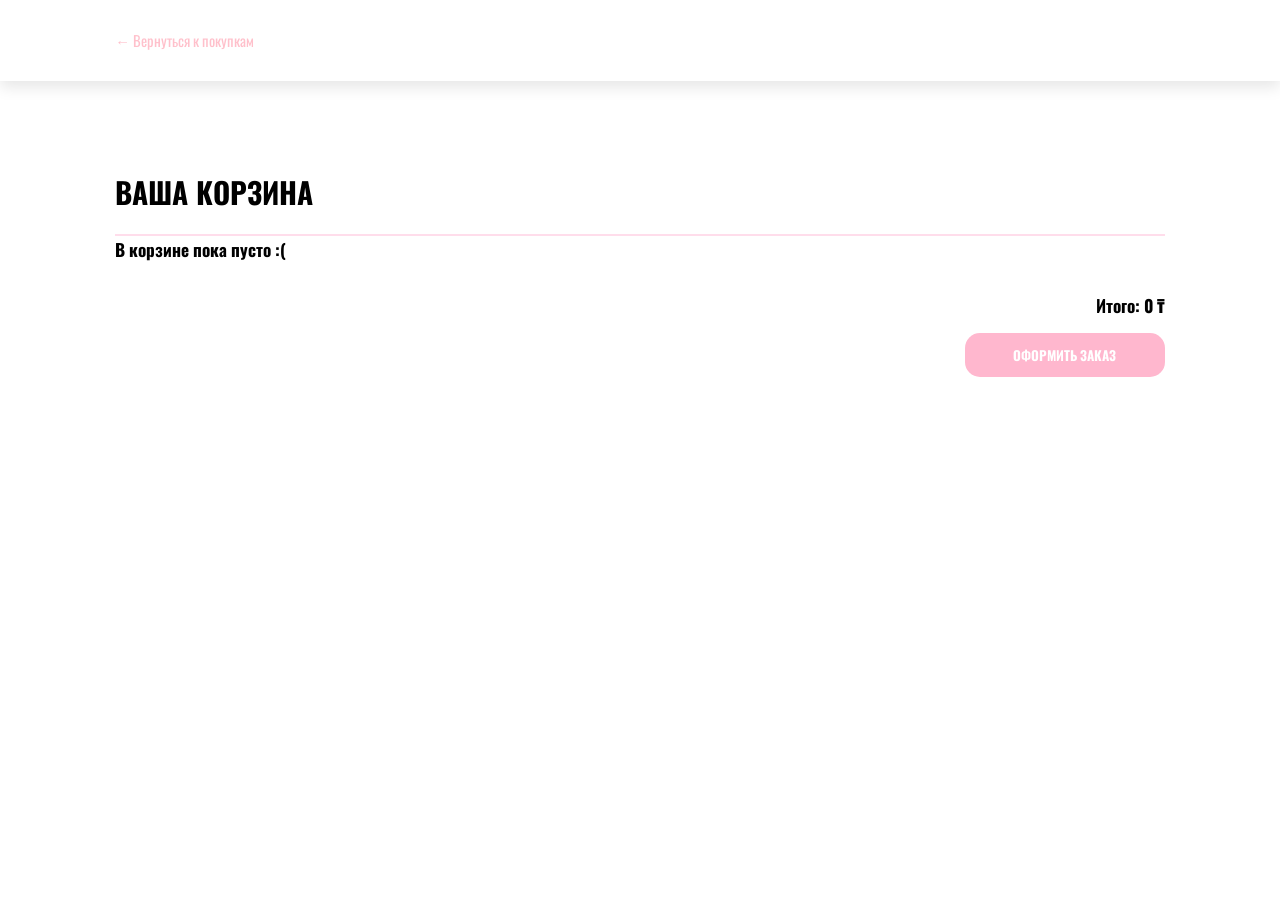
<file: cart.html>
<!DOCTYPE html>
<html lang="ru">
<head>
    <meta charset="UTF-8">
    <title>Моя Корзина | LAPIN</title>
    <link rel="stylesheet" href="style.css">
    <link rel="stylesheet" href="https://cdnjs.cloudflare.com/ajax/libs/font-awesome/6.0.0/css/all.min.css">

    <style>
    /* Прячем окно оформления и фиксируем его по центру экрана */
    .checkout-overlay {
        position: fixed;
        top: 0; left: 0;
        width: 100%; height: 100%;
        background: rgba(0, 0, 0, 0.7); /* Темный фон */
        backdrop-filter: blur(8px);    /* Размытие как в Steam/Wildberries */
        display: none;                  /* СКРЫТО по умолчанию */
        z-index: 9999;
        justify-content: center;
        align-items: center;
    }

    /* Белое окошко */
    .checkout-content {
        background: white;
        padding: 30px;
        border-radius: 20px;
        width: 90%;
        max-width: 450px;
        position: relative;
        font-family: 'Montserrat', sans-serif;
    }

    .checkout-title { font-family: 'Oswald'; text-align: center; margin-bottom: 20px; }

    /* Поля ввода */
    .checkout-input {
        width: 100%;
        padding: 12px;
        margin: 10px 0;
        border: 1px solid #ddd;
        border-radius: 10px;
        box-sizing: border-box;
    }

    /* Выбор оплаты */
    .payment-methods {
        display: flex;
        gap: 10px;
        margin: 15px 0;
    }
    .payment-item {
        flex: 1;
        border: 1px solid #eee;
        padding: 10px;
        border-radius: 10px;
        text-align: center;
        cursor: pointer;
        background: #f9f9f9;
        font-size: 0.9rem;
    }

    /* Розовая кнопка */
    .final-order-btn {
        width: 100%;
        padding: 15px;
        background: #FFB7CE;
        color: white;
        border: none;
        border-radius: 12px;
        font-family: 'Oswald';
        font-size: 1.1rem;
        cursor: pointer;
        transition: 0.3s;
    }

    .final-order-btn:hover { background: #ff9fb9; }

    /* Крестик закрытия */
    .close-checkout {
        position: absolute;
        top: 15px; right: 15px;
        background: none; border: none;
        font-size: 24px; cursor: pointer;
    }
</style>

</head>
<body>
    <header>
        <a href="index.html" style="text-decoration:none; color:pink;">← Вернуться к покупкам</a>
    </header>

    <div class="container" style="margin: 50px 9%;">
        <h1 style="font-family: 'Oswald'; border-bottom: 2px solid #FFDDEB; padding-bottom: 20px;">ВАША КОРЗИНА</h1>
        
        <div id="cart-list">
            </div>

        <div id="cart-total" style="margin-top: 30px; text-align: right; font-family: 'Oswald';">
            <h3>Итого: <span id="total-price">0</span> ₸</h3>
            <button class="add-to-cart-btn" style="width: 200px;" onclick="checkout()">ОФОРМИТЬ ЗАКАЗ</button>
        </div>
    </div>

    <script>
        // Код для отображения товаров
        function displayCart() {
            const cart = JSON.parse(localStorage.getItem('cart')) || [];
            const container = document.getElementById('cart-list');
            let total = 0;

            if (cart.length === 0) {
                container.innerHTML = "<h3>В корзине пока пусто :(</h3>";
                return;
            }

            container.innerHTML = cart.map((item, index) => {
                const priceNum = parseInt(item.price.replace(/\s/g, ''));
                total += priceNum;
                return `
                    <div class="wish-item" style="display: flex; justify-content: space-between; align-items: center; background: #fff; padding: 15px; border-radius: 15px; margin-bottom: 10px; border: 1px solid #eee;">
                        <img src="${item.img}" style="width: 80px; border-radius: 10px;">
                        <div style="flex: 1; margin-left: 20px;">
                            <h4 style="margin:0;">${item.title}</h4>
                            <p style="color: #FFB7CE; font-weight: bold;">${item.price}</p>
                        </div>
                        <button onclick="removeItem(${index})" style="background: none; border: none; color: red; cursor: pointer;">Удалить</button>
                    </div>
                `;
            }).join('');
            
            document.getElementById('total-price').innerText = total.toLocaleString();
        }

        function removeItem(index) {
            let cart = JSON.parse(localStorage.getItem('cart'));
            cart.splice(index, 1);
            localStorage.setItem('cart', JSON.stringify(cart));
            displayCart();
        }

        displayCart();

        // 1. Функция, которую мы ставим на кнопку "ОФОРМИТЬ" в корзине
function checkout() {
    const cart = JSON.parse(localStorage.getItem('cart')) || [];
    
    if (cart.length === 0) {
        alert("В корзине пока пусто!");
        return;
    }

    // Считаем сумму и количество
    let totalSum = 0;
    cart.forEach(item => {
        const price = parseInt(item.price.replace(/[^0-9]/g, ''));
        totalSum += price;
    });

    // Заполняем данные в модалке
    document.getElementById('checkout-count').innerText = cart.length;
    document.getElementById('checkout-sum').innerText = totalSum.toLocaleString() + " ₸";

    // Показываем окно
    document.getElementById('checkout-modal').style.display = 'flex';
}

function closeCheckout() {
    document.getElementById('checkout-modal').style.display = 'none';
}

// 2. Финальное подтверждение
function confirmFinalOrder() {
    const address = document.getElementById('user-address').value;
    
    if (address.length < 5) {
        alert("Пожалуйста, введите полный адрес доставки.");
        return;
    }

    alert(`Заказ оформлен!\nДоставка по адресу: ${address}\n\nСпасибо за покупку в LAPIN!`);
    
    localStorage.removeItem('cart');
    
    // Проверка: если функция updateBadges существует — запускаем её
    if (typeof updateBadges === "function") {
        updateBadges();
    }
    
    closeCheckout();
    location.reload(); 
}

function togglePaymentFields(type) {
    const infoDiv = document.getElementById('payment-extra-info');
    
    if (type === 'card') {
        infoDiv.innerHTML = `
            <div id="card-fields">
                <input type="text" placeholder="Номер карты (0000 0000 0000 0000)" class="checkout-input">
                <div style="display: flex; gap: 10px;">
                    <input type="text" placeholder="ММ/ГГ" class="checkout-input" style="flex: 1;">
                    <input type="text" placeholder="CVV" class="checkout-input" style="flex: 1;">
                </div>
            </div>`;
    } else if (type === 'kaspi') {
        infoDiv.innerHTML = `
            <div id="kaspi-fields" style="background: #fdf2f5; padding: 15px; border-radius: 12px; border: 1px solid #FFB7CE;">
                <p style="font-size: 0.9rem; color: #e91e63; margin-bottom: 5px;"><b>Оплата через Kaspi.kz</b></p>
                <input type="tel" id="kaspi-phone" placeholder="+7 (7__) ___ __ __" class="checkout-input" value="+7 ">
                <p style="font-size: 0.8rem; color: #888;">Введите номер, привязанный к Kaspi. Мы отправим вам счет на оплату в приложение.</p>
            </div>`;
    }
}

</script>

    <div id="checkout-modal" class="checkout-overlay">
    <div class="checkout-content">
        <button class="close-checkout" onclick="closeCheckout()">×</button>
        <h2 class="checkout-title">ОФОРМЛЕНИЕ ЗАКАЗА</h2>
        
        <div class="checkout-body">
            <div class="checkout-section">
                <h4><i class="fas fa-map-marker-alt"></i> АДРЕС ДОСТАВКИ</h4>
                <input type="text" id="user-address" placeholder="Город, улица, дом, квартира" class="checkout-input">
            </div>

            <div class="checkout-section">
                <h4><i class="fas fa-credit-card"></i> СПОСОБ ОПЛАТЫ</h4>
            <div class="payment-methods">
            <label class="payment-item">
                <input type="radio" name="payment" value="card" checked onclick="togglePaymentFields('card')">
                <span>Картой онлайн</span>
            </label>
                <label class="payment-item">
                <input type="radio" name="payment" value="kaspi" onclick="togglePaymentFields('kaspi')">
                <span>Kaspi.kz</span>
                </label>
    </div>

    <div id="payment-extra-info" style="margin-top: 15px;">
        <div id="card-fields">
            <input type="text" placeholder="Номер карты (0000 0000 0000 0000)" class="checkout-input">
            <div style="display: flex; gap: 10px;">
                <input type="text" placeholder="ММ/ГГ" class="checkout-input" style="flex: 1;">
                <input type="text" placeholder="CVV" class="checkout-input" style="flex: 1;">
            </div>
        </div>
    </div>
</div>

            <div class="checkout-total">
                <span>Товаров в корзине: <b id="checkout-count">0</b></span>
                <span>Итого к оплате: <b id="checkout-sum">0 ₸</b></span>
            </div>

            <button class="final-order-btn" onclick="confirmFinalOrder()">ОПЛАТИТЬ И ЗАКАЗАТЬ</button>
        </div>
    </div>
</div>
</body>
</html>
</file>
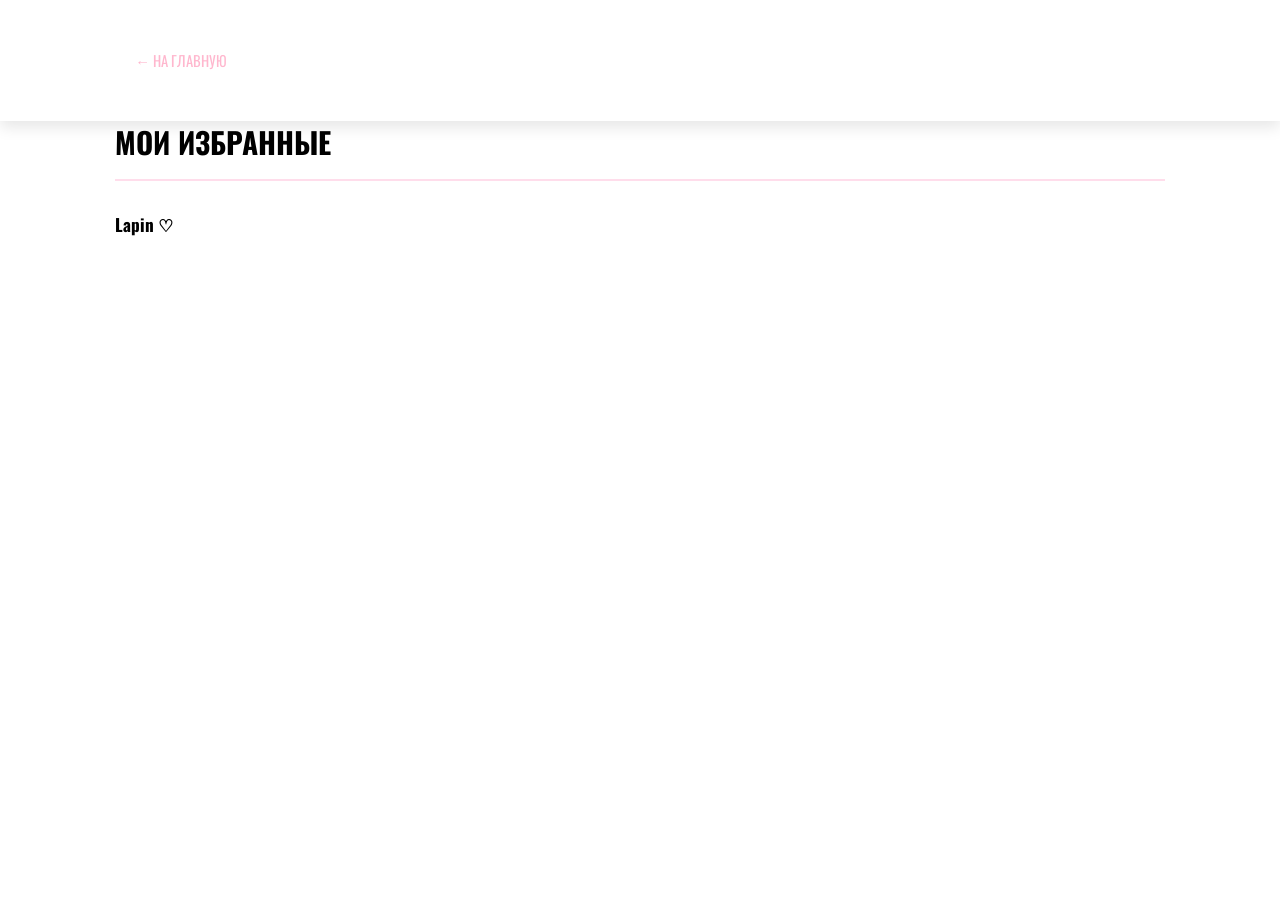
<file: favorites.html>
<!DOCTYPE html>
<html lang="ru">
<head>
    <meta charset="UTF-8">
    <title>Избранное | LAPIN</title>
    <link rel="stylesheet" href="style.css">
    <link rel="stylesheet" href="https://cdnjs.cloudflare.com/ajax/libs/font-awesome/6.0.0/css/all.min.css">
</head>
<body>
    <header>
        <a href="index.html" style="text-decoration:none; color:#FFB7CE; font-family: 'Oswald'; display: inline-block; margin: 20px;">← НА ГЛАВНУЮ</a>
    </header>

    <div class="container" style="padding: 0 9%;">
        <h1 style="font-family: 'Oswald'; border-bottom: 2px solid #FFDDEB; padding-bottom: 15px;">МОИ ИЗБРАННЫЕ</h1>
        
        <div id="favorites-list" style="display: grid; grid-template-columns: repeat(auto-fill, minmax(250px, 1fr)); gap: 30px; margin-top: 30px;">
            </div>
    </div>

    <script>
        function displayFavorites() {
            const favs = JSON.parse(localStorage.getItem('wishlist')) || [];
            const container = document.getElementById('favorites-list');

            if (favs.length === 0) {
                container.innerHTML = "<h3 style='font-family: Oswald;'>Lapin ♡</h3>";
                return;
            }

            container.innerHTML = favs.map((item, index) => `
                <div class="product-card" style="position: relative; background: white; padding: 15px; border-radius: 20px; box-shadow: 0 5px 15px rgba(0,0,0,0.05);">
                    <img src="${item.img}" style="width: 100%; border-radius: 15px;">
                    <h3 style="font-family: 'Oswald'; margin: 15px 0 5px;">${item.title}</h3>
                    <p style="color: #FFB7CE; font-weight: bold;">${item.price}</p>
                    <button onclick="removeFromFav(${index})" style="background: #eee; border: none; padding: 8px 15px; border-radius: 10px; cursor: pointer; width: 100%; margin-top: 10px; font-family: 'Oswald';">УДАЛИТЬ</button>
                </div>
            `).join('');
        }

        function removeFromFav(index) {
            let favs = JSON.parse(localStorage.getItem('wishlist'));
            favs.splice(index, 1);
            localStorage.setItem('wishlist', JSON.stringify(favs));
            displayFavorites();
        }

        displayFavorites();
    </script>
</body>
</html>
</file>
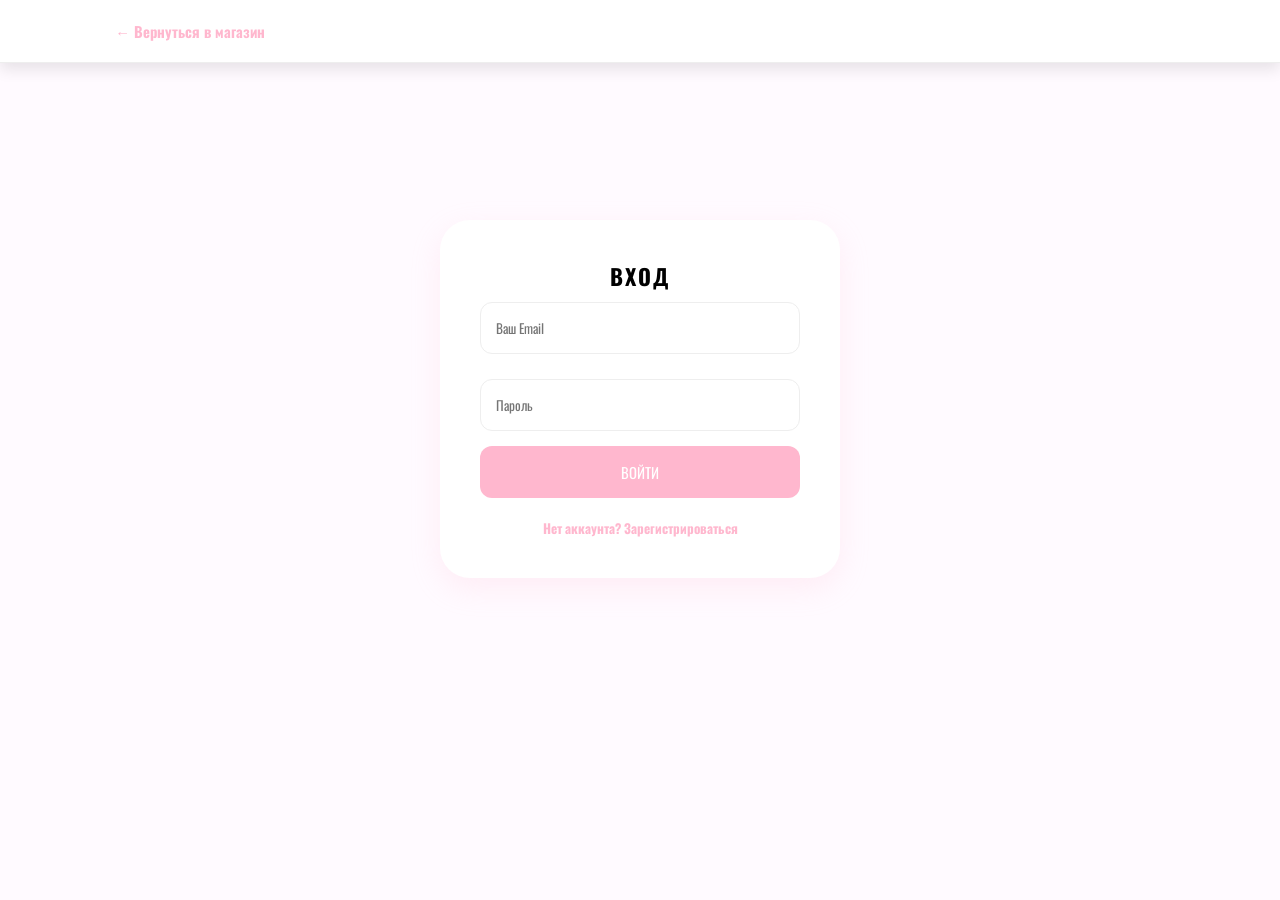
<file: profile.html>
<!DOCTYPE html>
<html lang="ru">
<head>
    <meta charset="UTF-8">
    <title>Мой Профиль | LAPIN</title>
    <link rel="stylesheet" href="style.css">
    <link rel="stylesheet" href="https://cdnjs.cloudflare.com/ajax/libs/font-awesome/6.0.0/css/all.min.css">
    <link href="https://fonts.googleapis.com/css2?family=Oswald:wght@300;400;700&family=Montserrat:wght@300;400&display=swap" rel="stylesheet">
    <style>
        body { background: #fffaff; font-family: 'Montserrat', sans-serif; margin: 0; }
        
        /* Стили формы (когда не вошел) */
        .auth-container {
            max-width: 400px;
            margin: 100px auto;
            background: white;
            padding: 40px;
            border-radius: 30px;
            box-shadow: 0 10px 30px rgba(255, 183, 206, 0.2);
            text-align: center;
        }

        /* Стили кабинета (как в WB) */
        .profile-wrapper {
            display: flex;
            gap: 30px;
            padding: 20px 9%;
            margin-top: 40px;
            align-items: flex-start;
        }

        .profile-sidebar {
            width: 280px;
            background: white;
            padding: 25px;
            border-radius: 25px;
            box-shadow: 0 5px 20px rgba(0,0,0,0.05);
        }

        .sidebar-menu { list-style: none; padding: 0; margin-top: 20px; }
        .sidebar-menu li {
            padding: 15px;
            border-radius: 12px;
            cursor: pointer;
            transition: 0.3s;
            font-size: 0.9rem;
            display: flex;
            align-items: center;
            gap: 12px;
            color: #555;
        }
        .sidebar-menu li:hover { background: #fff0f5; color: #FFB7CE; }
        .sidebar-menu li.active { background: #FFB7CE; color: white; }

        .profile-main {
            flex: 1;
            background: white;
            padding: 35px;
            border-radius: 25px;
            box-shadow: 0 5px 20px rgba(0,0,0,0.05);
            min-height: 450px;
        }

        /* Общие элементы */
        h2 { font-family: 'Oswald'; letter-spacing: 2px; margin-top: 0; }
        .auth-input {
            width: 100%;
            padding: 15px;
            margin-bottom: 15px;
            border: 1px solid #eee;
            border-radius: 12px;
            box-sizing: border-box;
            outline: none;
        }
        .profile-btn {
            width: 100%;
            padding: 15px;
            background: #FFB7CE;
            color: white;
            border: none;
            border-radius: 12px;
            font-family: 'Oswald';
            font-size: 1rem;
            cursor: pointer;
            transition: 0.3s;
            text-decoration: none;
            display: block;
        }
        .profile-btn:hover { background: #ff9fb9; }

        .info-cards {
            display: grid;
            grid-template-columns: repeat(auto-fit, minmax(200px, 1fr));
            gap: 20px;
            margin-top: 20px;
        }
        .status-card {
            background: #fdfdfd;
            padding: 20px;
            border-radius: 20px;
            text-align: center;
            border: 1px solid #f0f0f0;
        }
        .status-card i { font-size: 24px; color: #FFB7CE; margin-bottom: 10px; }
        
        .switch-link { margin-top: 20px; font-size: 0.9rem; color: #888; }
        .switch-link span { color: #FFB7CE; cursor: pointer; font-weight: bold; }
    </style>
</head>
<body>

    <header style="padding: 20px 9%; background: white; border-bottom: 1px solid #eee;">
        <a href="index.html" style="text-decoration: none; color: #FFB7CE; font-weight: bold;">← Вернуться в магазин</a>
    </header>

    <div id="auth-box" class="auth-container">
        <h2 id="form-title">ВХОД</h2>
        <form onsubmit="handleProfileAuth(event)">
            <input type="email" id="email" placeholder="Ваш Email" required class="auth-input">
            <input type="password" id="pass" placeholder="Пароль" required class="auth-input">
            <button type="submit" id="submit-btn" class="profile-btn">ВОЙТИ</button>
        </form>
        <p class="switch-link">
            <span id="toggle-text">Нет аккаунта?</span> 
            <span onclick="toggleMode()" id="toggle-btn">Зарегистрироваться</span>
        </p>
    </div>

    <div class="profile-wrapper" id="user-box" style="display: none;">
        <aside class="profile-sidebar">
            <div style="text-align: center; margin-bottom: 25px;">
                <div style="width: 70px; height: 70px; background: #fff0f5; border-radius: 50%; margin: 0 auto 15px; display: flex; align-items: center; justify-content: center;">
                    <i class="fas fa-user" style="font-size: 30px; color: #FFB7CE;"></i>
                </div>
                <b id="user-email-display" style="font-size: 0.85rem; color: #333; word-break: break-all;"></b>
            </div>
            
            <ul class="sidebar-menu">
                <li class="active"><i class="fas fa-box"></i> Мои заказы</li>
                <li><i class="fas fa-user-cog"></i> Личные данные</li>
                <li onclick="logout()" style="color: #ff4d4d; margin-top: 20px;"><i class="fas fa-sign-out-alt"></i> Выйти</li>
            </ul>
        </aside>

        <main class="profile-main">
            <h2 style="text-align: left; margin-bottom: 25px;">ЛИЧНЫЙ КАБИНЕТ</h2>
            
            <div class="info-cards">
                <div class="status-card">
                    <i class="fas fa-truck"></i>
                    <h4>0 товаров</h4>
                    <p style="font-size: 0.8rem; color: #888;">в пути</p>
                </div>
                <div class="status-card">
                    <i class="fas fa-store"></i>
                    <h4>0 товаров</h4>
                    <p style="font-size: 0.8rem; color: #888;">в пункте выдачи</p>
                </div>
            </div>

            <div style="margin-top: 60px; text-align: center; color: #bbb;">
                <i class="fas fa-shopping-basket" style="font-size: 50px; opacity: 0.2; margin-bottom: 15px;"></i>
                <p>Здесь будут отображаться ваши покупки</p>
                <a href="index.html" class="profile-btn" style="display: inline-block; width: auto; padding: 12px 40px; margin-top: 15px;">ЗА ПОКУПКАМИ</a>
            </div>
        </main>
    </div>

    <script>
        let isLogin = true;

        window.onload = function() {
            const user = localStorage.getItem('currentUser');
            if (user) {
                showProfile(user);
            } else {
                document.getElementById('auth-box').style.display = 'block';
                document.getElementById('user-box').style.display = 'none';
            }
        };

        function toggleMode() {
            isLogin = !isLogin;
            document.getElementById('form-title').innerText = isLogin ? "ВХОД" : "РЕГИСТРАЦИЯ";
            document.getElementById('submit-btn').innerText = isLogin ? "ВОЙТИ" : "СОЗДАТЬ АККАУНТ";
            document.getElementById('toggle-text').innerText = isLogin ? "Нет аккаунта?" : "Уже есть аккаунт?";
            document.getElementById('toggle-btn').innerText = isLogin ? "Зарегистрироваться" : "Войти";
        }

        function handleProfileAuth(event) {
            event.preventDefault();
            const email = document.getElementById('email').value;
            const pass = document.getElementById('pass').value;

            if (isLogin) {
                const savedPass = localStorage.getItem('user_' + email);
                if (savedPass === pass) {
                    localStorage.setItem('currentUser', email);
                    showProfile(email);
                } else {
                    alert("Неверный email или пароль!");
                }
            } else {
                localStorage.setItem('user_' + email, pass);
                alert("Регистрация успешна! Теперь войдите в аккаунт.");
                toggleMode();
            }
        }

        function showProfile(email) {
            document.getElementById('auth-box').style.display = 'none';
            document.getElementById('user-box').style.display = 'flex';
            document.getElementById('user-email-display').innerText = email;
        }

        function logout() {
            localStorage.removeItem('currentUser');
            location.reload();
        }
    </script>
</body>
</html>
</file>
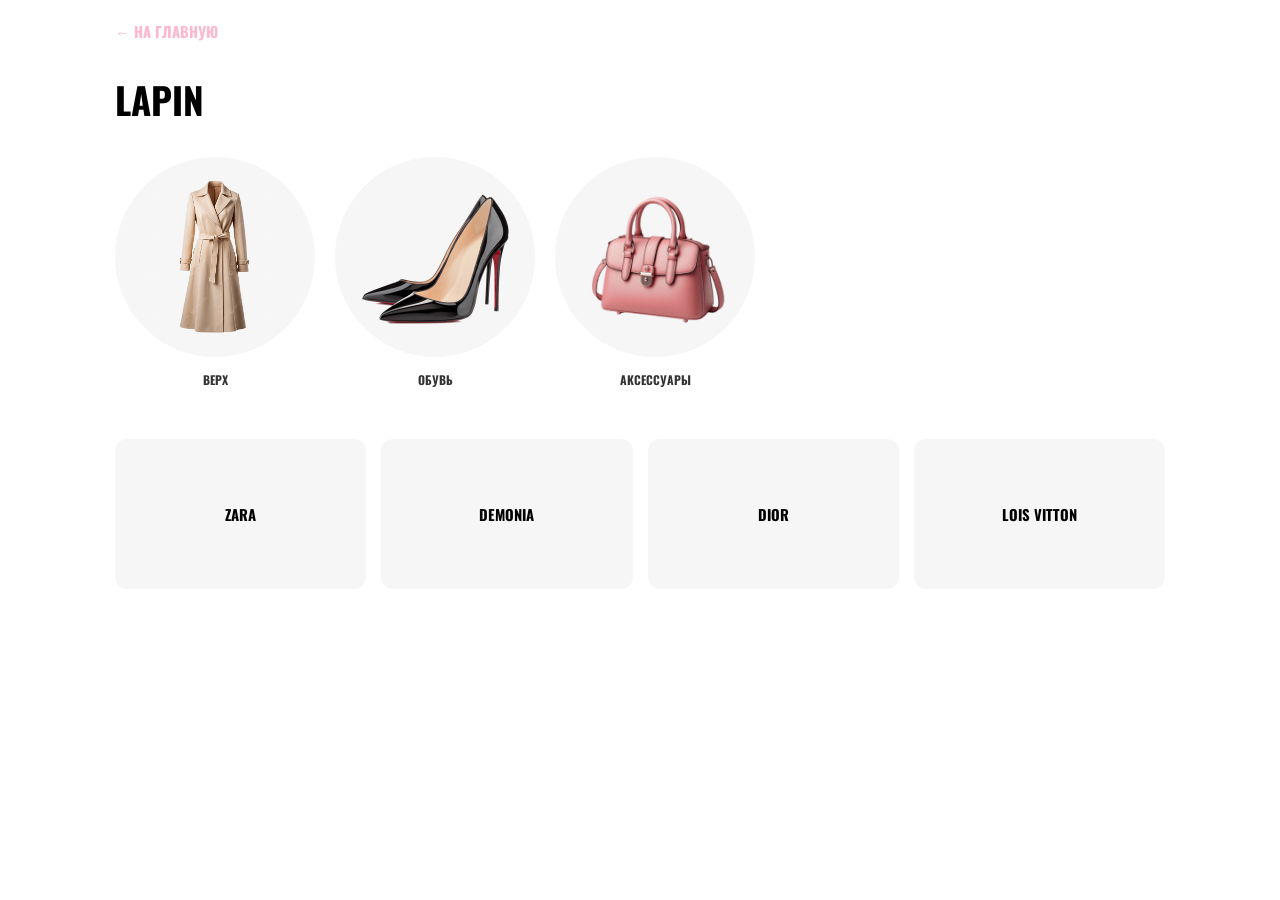
<file: trends.html>
<!DOCTYPE html>
<html lang="ru">
<head>
    <meta charset="UTF-8">
    <title>Бренды | LAPIN</title>
    <link rel="stylesheet" href="style.css">
    <link href="https://fonts.googleapis.com/css2?family=Oswald:wght@400;700&family=Montserrat:wght@300;400&display=swap" rel="stylesheet">
    <meta name="viewport" content="width=device-width, initial-scale=1.0">
    <style>
        body { display: block; background: #fff; margin: 0; padding: 0; font-family: 'Montserrat', sans-serif; }
        
        /* Шапка */
        .brands-header { padding: 20px 9% 10px; text-align: left; }
        .back-link { display: inline-block; margin-bottom: 20px; color: #FFB7CE; text-decoration: none; font-weight: bold; }
        .brands-header h1 { font-family: 'Oswald'; font-size: 2.5rem; text-transform: uppercase; margin: 10px 0 20px; }

        /* Круглые категории */
        .categories-row { display: flex; gap: 20px; overflow-x: auto; padding: 0 9% 20px; margin-bottom: 30px; }
        .cat-item { text-align: center; min-width: 100px; cursor: pointer; }
        .cat-circle { 
            width: 200px; height: 200px; background: #f6f6f6; border-radius: 50%; 
            margin: 0 auto 10px; display: flex; align-items: center; justify-content: center; overflow: hidden; 
        }
        .cat-circle img { width: 80%; height: 80%; object-fit: contain; }
        .cat-item span { font-size: 12px; font-weight: bold; color: #333; font-family: 'Oswald'; }

        /* Сетка брендов */
        .brands-grid { display: grid; grid-template-columns: repeat(auto-fill, minmax(250px, 1fr)); gap: 15px; padding: 0 9% 40px; }
        .brand-card { 
            background: #f6f6f6; border-radius: 12px; height: 150px; 
            display: flex; align-items: center; justify-content: center; 
            cursor: pointer; transition: 0.3s; font-family: 'Oswald'; font-weight: bold;
        }
        .brand-card:hover { background: #eee; transform: translateY(-3px); }

        /* Контейнер для вылетающих товаров */
        #brands-products-section { padding: 40px 9%; background: #fdfdfd; }
        .products-grid { display: grid; grid-template-columns: repeat(auto-fill, minmax(220px, 1fr)); gap: 25px; }
        
        /* Стиль карточки товара как на твоем скриншоте */
        .product-card { background: white; border-radius: 20px; padding: 15px; text-align: center; box-shadow: 0 4px 15px rgba(0,0,0,0.05); }
        .product-card img { width: 100%; border-radius: 15px; margin-bottom: 10px; }
        .product-card h3 { font-family: 'Oswald'; font-size: 1rem; margin: 10px 0; text-transform: uppercase; }
        .product-card .price { font-weight: bold; font-size: 1.2rem; margin-bottom: 15px; }
        .add-btn { background: #FFB7CE; color: white; border: none; width: 100%; padding: 12px; border-radius: 15px; font-weight: bold; cursor: pointer; text-transform: uppercase; }
    </style>
</head>
<body>

    <div class="brands-header">
        <a href="index.html" class="back-link">← НА ГЛАВНУЮ</a>
        <h1>LAPIN</h1>
    </div>

    <div class="categories-row">
        <div class="cat-item" onclick="filterData('top', 'Верхняя одежда')">
            <div class="cat-circle"><img src="women.png" alt=""></div>
            <span>ВЕРХ</span>
        </div>
        <div class="cat-item" onclick="filterData('shoes', 'Обувь')">
            <div class="cat-circle"><img src="shoes.png" alt=""></div>
            <span>ОБУВЬ</span>
        </div>
        <div class="cat-item" onclick="filterData('accessories', 'Аксессуары')">
            <div class="cat-circle"><img src="accessories.png" alt=""></div>
            <span>АКСЕССУАРЫ</span>
        </div>
    </div>

    <div class="brands-grid">
        <div class="brand-card" onclick="filterData('zara', 'Коллекция Zara')">ZARA</div>
        <div class="brand-card" onclick="filterData('demonia', 'Demonia Cult')">DEMONIA</div>
        <div class="brand-card" onclick="filterData('dior', 'Christian Dior')">DIOR</div>
        <div class="brand-card" onclick="filterData('lois_vitton', 'Lois Vitton')">LOIS VITTON</div>
    </div>

    <div id="brands-products-section" style="display: none;">
        <h2 id="category-title" style="font-family: 'Oswald'; text-transform: uppercase;"></h2>
        <div class="products-grid" id="items-container"></div>
    </div>

    <script>
        // БАЗА ТОВАРОВ
        const productsDB = [
            { name: "Свитер", price: "10 900 ₸", cat: "top", brand: "zara", img: "product1.jpg" },
            { name: "Ботинки", price: "45 000 ₸", cat: "shoes", brand: "demonia", img: "product2.jpg" },
            { name: "Сумка", price: "25 000 ₸", cat: "accessories", brand: "dior", img: "black bag.jpg" }
        ];

        function filterData(key, title) {
            const section = document.getElementById('brands-products-section');
            const container = document.getElementById('items-container');
            const titleLabel = document.getElementById('category-title');

            container.innerHTML = '';
            
            // Ищем совпадение либо по категории, либо по бренду
            const filtered = productsDB.filter(p => p.cat === key || p.brand === key);

            if (filtered.length > 0) {
                filtered.forEach(item => {
                    container.innerHTML += `
                        <div class="product-card">
                            <img src="${item.img}" alt="">
                            <h3>${item.name}</h3>
                            <div class="price">${item.price}</div>
                            <button class="add-btn">В корзину</button>
                        </div>
                    `;
                });
                titleLabel.innerText = title;
                section.style.display = 'block';
                section.scrollIntoView({ behavior: 'smooth' });
            } else {
                alert("Товары для '" + title + "' скоро будут добавлены!");
            }
        }
    </script>
</body>
</html>
</file>
<file: style.css>
@import url('https://fonts.googleapis.com/css2?family=Oswald:wght@200..700&family=Playfair+Display:ital,wght@0,400..900;1,400..900&display=swap');
:root {
    --pink:#ffa7c9;
}

* {
    margin: 0;
    padding: 0;
    box-sizing: border-box;
    font-family: Oswald, sans-serif;
    text-decoration: none;
    transition: .2s linear;
}

html {
    font-size: 92%;
    scroll-behavior: smooth;
    scroll-padding-top: 6rem;
    overflow-x: hidden;
}

header {
    position: fixed;
    top: 0;
    left: 0;
    right: 0;
    background: #ffffff;
    display: flex;
    align-items: center;
    justify-content: space-between;
    padding: 2rem 9%;
    z-index: 1000;
    box-shadow: 0 0.5rem 1rem rgba(0, 0, 0, 0.1);
}

header .logo {
    font-size: 3rem;
    color: var(--pink);
}

header .navbar a {
    font-size: 1.3rem;
    padding: 0 1.5rem;
    color: #666;
}

header .navbar a:hover {
    color: var(--pink);
}

header .icons a {
    font-size: 2rem;
    color: #333;
    margin-left: 3rem;
}

header .icons a:hover {
    color: var(--pink);
}

header #toggler {
    display: none;
}

body {
    padding-top: 120px;
}

.filter-wrapper {
    background-color: #FFDDEB;
    display: flex;
    justify-content: space-between;
    align-items: center;
    margin: 20px 9%;
    padding: 10px 30px;
    border-radius: 50px;
    color: #FFFFFF;
    font-family: 'Oswald', sans-serif;
}

.filter-item {
    display: flex;
    align-items: center;
    gap: 10px;
    font-size: 1.1rem;
}

header .navbar {
    display: flex;
    align-items: center;
    gap: 20px;
}

.header-search {
    position: relative;
    display: flex;
    align-items: center;
}

.header-search input {
    background: #fdf0f5;
    border: 1.5px solid var(--pink);
    padding: 8px 35px 8px 15px;
    border-radius: 20px;
    outline: none;
    font-family: 'Oswald', sans-serif;
    font-size: 0.9rem;
    width: 350px;
    transition: width 0.3s;
}

.header-search input:focus {
    width: 400px;
    background: #fff;
}

.header-search i {
    position: absolute;
    right: 12px;
    top: 50%;
    transform: translateY(-50%);
    color: var(--pink);
    font-size: 0.9rem;
    pointer-events: none;
}

.filter-dropdown {
    position: relative;
    cursor: pointer;
    font-family: 'Oswald', sans-serif;
}

.dropdown-content {
    display: none;
    position: absolute;
    top: 100%;
    left: 0;
    background-color: #fff;
    min-width: 200px;
    box-shadow: 0px 8px 16px rgba(0,0,0,0.1);
    border-radius: 15px;
    padding: 10px 0;
    z-index: 100;
    list-style: none;
    border: 1px solid #FFDDEB;
    margin-top: 0;
    font-family: 'Oswald', sans-serif;
}

.dropdown-content li a {
    color: #333;
    padding: 10px 20px;
    text-decoration: none;
    display: block;
    font-family: 'Oswald', sans-serif;
    transition: 0.3s;
}

.dropdown-content li a:hover {
    background-color: #fdf0f5;
    color: var(--pink);
    font-family: 'Oswald', sans-serif;
}

.filter-dropdown:hover .dropdown-content {
    display: block;
    animation: fadeIn 0.3s;
}

@keyframes fadeIn {
    from { opacity: 0; transform: translateY(-10px); }
    to { opacity: 1; transform: translateY(0); }
}

.location-dropdown {
    position: relative;
}

.location-content {
    right: 0;
    left: auto;
    text-align: right;
}

.filter-dropdown:hover .dropdown-content {
    display: block;
    animation: fadeIn 0.3s ease;
}

.filter-wrapper {
    background-color: #FFDDEB;
    display: flex;
    justify-content: space-between;
    align-items: center;
    margin: 20px 9%;
    padding: 10px 30px;
    border-radius: 50px;
    color: #FFFFFF;
    font-family: 'Oswald', sans-serif;
    font-weight: bold;
}

.filter-dropdown {
    position: relative;
    cursor: pointer;
}

.dropdown-content {
    display: none;
    position: absolute;
    top: 100%;
    left: 0;
    background-color: #fff;
    min-width: 200px;
    box-shadow: 0px 8px 16px rgba(0,0,0,0.1);
    border-radius: 15px;
    padding: 10px 0;
    z-index: 100;
    list-style: none;
    border-top: 15px solid transparent; 
    margin-top: -5px; 
}

.location-content {
    right: 0;
    left: auto;
}

.filter-dropdown:hover .dropdown-content {
    display: block;
}

.dropdown-content li a {
    color: #333;
    padding: 10px 20px;
    text-decoration: none;
    display: block;
    transition: 0.3s;
}

.dropdown-content li a:hover {
    background-color: #fdf0f5;
    color: #ffb7ce;
}

/* 1. Исправление первой проблемы: Выравнивание баннеров */
.banner-section {
    display: flex;
    gap: 20px;
    padding: 0 9%;
    margin-top: 30px;
    /* Задаем фиксированную высоту для всей секции, 
       чтобы оба баннера всегда были одинаковыми */
    height: 500px; /* Можешь изменить эту цифру, если хочешь баннеры покороче или длиннее */
    width: 100%;
    box-sizing: border-box;
}

/* Общие стили для ссылок-баннеров */
.banner-link {
    flex: 1; /* Оставляем их равными по ширине 50/50 */
    position: relative;
    overflow: hidden;
    border-radius: 30px;
    display: block;
    height: 100%; /* Заставляем ссылку занимать всю высоту секции */
}

/* Стиль для дивов внутри ссылок (сохраняем для позиционирования текста) */
.banner-promo, .banner-brands {
    width: 100%;
    height: 100%;
    position: relative;
}

/* 2. Исправление второй проблемы: Запрет на увеличение видео/картинки */
/* Объединяем правила для видео и картинки */
.promo-video, .banner-brands img {
    width: 100% !important;  /* Жестко на всю ширину */
    height: 100% !important; /* Жестко на всю высоту контейнера (500px) */
    object-fit: cover;       /* Умная обрезка: заполняет блок без искажений */
    display: block;
    position: absolute;      /* Фиксируем внутри родителя */
    top: 0;
    left: 0;
}

/* Центрируем заголовки ТРЕНДЫ и АКЦИИ поверх */
.banner-title {
    position: absolute; /* Оставляем absolute, чтобы текст был ПОВЕРХ видео/картинки */
    /* УДАЛЯЕМ bottom: 30px; и right: 30px; если они были */
    top: 50%;
    left: 22%;
    transform: translate(-50%, -50%);
    margin: 0; 
    color: #FFB7CE;
    font-size: 4rem; /* Можно сделать чуть крупнее, раз он в центре */
    font-family: 'Oswald', sans-serif !important;
    text-transform: uppercase; /* Тень, чтобы текст лучше читался на фоне видео */
    z-index: 2; /* Чтобы текст точно был над видео */
}

.products-grid {
    display: grid;
    grid-template-columns: repeat(auto-fit, minmax(200px, 280px));
    gap: 20px;
    margin: 40px 9%;
    justify-content: center;
}

.product-card {
    background: #fff;
    border-radius: 25px;
    overflow: hidden;
    transition: transform 0.3s ease;
}

.product-card:hover {
    transform: translateY(-5px);
}

.product-image {
    position: relative;
    background-color: #f9f9f9;
    height: 300px;
    display: flex;
    align-items: center;
    justify-content: center;
    border-radius: 20px;
}

.product-image img {
    max-width: 90%;
    max-height: 90%;
    object-fit: contain;
    object-fit: cover;
}

.wishlist-btn {
    position: absolute;
    top: 15px;
    right: 15px;
    background: white;
    border: none;
    width: 35px;
    height: 35px;
    border-radius: 50%;
    display: flex;
    align-items: center;
    justify-content: center;
    cursor: pointer;
    box-shadow: 0 2px 10px rgba(0,0,0,0.1);
    color: #ffb7ce;
    transition: 0.3s;
}

.wishlist-btn:hover {
    background: #ffb7ce;
    color: white;
}

.product-info {
    padding: 15px;
    text-align: center;
    font-family: 'Oswald', sans-serif;
}

.product-title {
    font-size: 1rem;
    color: #333;
    margin-bottom: 5px;
    text-transform: uppercase;
}

.product-price {
    font-weight: bold;
    color: #000;
    font-size: 1.2rem;
}

.main-footer {
    background-color: #fdf0f5; /* Очень светлый розовый */
    padding: 60px 0 20px;
    margin-top: 50px;
    border-top: 1px solid #FFDDEB;
    font-family: 'Oswald', sans-serif;
}

.footer-container {
    display: flex;
    justify-content: space-between;
    max-width: 82%; /* Чтобы совпадало с 9% отступами по бокам */
    margin: 0 auto;
    gap: 40px;
    flex-wrap: wrap;
}

.footer-section {
    flex: 1;
    min-width: 250px;
}

.footer-logo {
    color: #FFB7CE;
    font-size: 2.2rem;
    letter-spacing: 5px;
    margin-bottom: 20px;
}

.footer-section h3 {
    font-size: 1.2rem;
    margin-bottom: 20px;
    color: #333;
    text-transform: uppercase;
}

.footer-section p {
    color: #666;
    line-height: 1.6;
    font-size: 0.9rem;
}

.footer-section ul {
    list-style: none;
    padding: 0;
}

.footer-section ul li {
    margin-bottom: 10px;
}

.footer-section ul li a {
    text-decoration: none;
    color: #666;
    transition: 0.3s;
}

.footer-section ul li a:hover {
    color: #FFB7CE;
    padding-left: 5px;
}

/* Иконки соцсетей */
.social-icons {
    margin-top: 20px;
    display: flex;
    gap: 15px;
}

.social-icons a {
    font-size: 1.5rem;
    color: #FFB7CE;
    transition: transform 0.3s;
}

.social-icons a:hover {
    transform: translateY(-5px);
}

/* Нижняя полоска */
.footer-bottom {
    text-align: center;
    margin-top: 40px;
    padding-top: 20px;
    border-top: 1px solid rgba(255, 183, 206, 0.3);
    font-size: 0.8rem;
    color: #999;
}

.icons a, .navbar a {
    position: relative; /* Чтобы цифра "сидела" на иконке */
}

.count {
    position: absolute;
    top: -10px;
    right: -10px;
    background-color: #FFB7CE; /* Твой любимый розовый */
    color: white;
    font-size: 0.7rem;
    padding: 2px 6px;
    border-radius: 50%;
    font-weight: bold;
    display: none; /* Прячем, пока там 0 */
}

/* Если в счетчике больше 0, мы его покажем через JS */
.count.show {
    display: block;
}

.sidebar {
    position: fixed;
    top: 0;
    right: -400px; /* Спрятана справа */
    width: 350px;
    height: 100%;
    background: white;
    box-shadow: -5px 0 15px rgba(0,0,0,0.1);
    z-index: 1000;
    transition: 0.4s cubic-bezier(0.4, 0, 0.2, 1);
    padding: 30px;
    font-family: 'Oswald', sans-serif;
}

.sidebar.active {
    right: 0; /* Выплывает! */
}

.sidebar-header {
    display: flex;
    justify-content: space-between;
    align-items: center;
    border-bottom: 2px solid #FFDDEB;
    padding-bottom: 15px;
    margin-bottom: 20px;
}

#overlay {
    position: fixed;
    top: 0; left: 0;
    width: 100%; height: 100%;
    background: rgba(0,0,0,0.3);
    display: none;
    z-index: 999;
}

#overlay.active { display: block; }

/* Стиль товара внутри избранного */
.wish-item {
    display: flex;
    align-items: center;
    gap: 15px;
    margin-bottom: 15px;
    padding: 10px;
    border-bottom: 1px f9f9f9 solid;
}

.wish-item img { width: 60px; height: 60px; border-radius: 10px; object-fit: cover; }

button.add-to-cart-btn {
    width: 100%;
    background-color: #FFB7CE; /* Розовый */
    color: white;
    border: none;
    padding: 12px;
    margin-top: 15px;
    border-radius: 15px;
    font-family: 'Oswald', sans-serif;
    cursor: pointer;
    transition: 0.3s;
    font-weight: bold;
}

button.add-to-cart-btn:hover {
    background-color: #ff9dbb !important; /* Чуть темнее при наведении */
    transform: scale(1.02) !important;
    transition: 0.3s;
}

/* Стиль для цифры над корзиной */
#cart-count {
    position: absolute;
    top: -8px;
    right: -8px;
    background: #FFB7CE!important;
    color: white!important;
    font-size: 0.7rem;
    padding: 2px 6px;
    border-radius: 50%;
    display: none; /* Спрятано, пока корзина пуста */
}

/* Контейнер для профиля */
.profile-card {
    transition: transform 0.3s ease !important;
}

.profile-card:hover {
    transform: translateY(-5px);
}

.profile-card p {
    margin: 10px 0;
    font-family: 'Oswald', sans-serif;
    letter-spacing: 1px;
}

/* --- УЛУЧШЕННЫЕ ОТЗЫВЫ LAPIN --- */
.review-section {
    margin: 60px auto;
    padding: 20px;
    max-width: 800px; /* Сужаем блок, чтобы он был по центру и ровным */
    font-family: 'Oswald', sans-serif;
}

.review-title {
    font-size: 28px;
    text-transform: uppercase;
    margin-bottom: 30px;
    text-align: center; /* Заголовок по центру */
}

/* Карточка отзыва */
.review-item {
    background: #fff;
    border: 1px solid #f0f0f0;
    padding: 25px;
    border-radius: 20px;
    margin-bottom: 20px;
    box-shadow: 0 5px 15px rgba(0,0,0,0.02);
}

.review-author {
    color: #FFB7CE;
    font-weight: bold;
    font-size: 1.2rem; /* Увеличили имя */
    display: block;
}

/* Звездочки */
.review-stars {
    color: #FFD700; /* Золотой цвет */
    margin: 5px 0 10px 0;
    font-size: 14px;
}

.review-text {
    color: #333; /* Сделали текст темнее */
    font-size: 1.1rem; /* Увеличили текст отзыва */
    font-family: sans-serif; /* Для чтения лучше обычный шрифт */
    line-height: 1.6;
}

/* Форма */
.add-review-form {
    background: #fff;
    padding: 40px;
    border-radius: 25px;
    border: 1px solid #eee;
    margin-top: 50px;
    text-align: center;
}

.form-input, .form-textarea {
    width: 100%;
    padding: 18px;
    margin-bottom: 20px;
    border: 1px solid #ddd;
    border-radius: 12px;
    font-size: 1rem;
}

.submit-review-btn {
    background: #FFB7CE;
    color: white;
    border: none;
    padding: 18px;
    border-radius: 12px;
    cursor: pointer;
    font-family: 'Oswald', sans-serif;
    font-size: 1.1rem;
    font-weight: bold;
    width: 100%;
    text-transform: uppercase;
}

/* 1. Прячем этот блок и делаем его полноэкранным */
#catalog-overlay {
    position: fixed;
    top: 0;
    left: 0;
    width: 100%;
    height: 100%;
    background: rgba(0, 0, 0, 0.7); /* Затемнение фона */
    backdrop-filter: blur(10px);    /* Размытие фона как в Steam */
    display: none;                  /* СКРЫВАЕМ ПО УМОЛЧАНИЮ */
    z-index: 10000;                 /* Чтобы был поверх всего */
    justify-content: center;
    align-items: center;
}

/* 2. Стилизуем само окно внутри */
.catalog-modal {
    background: white;
    padding: 40px;
    border-radius: 30px;
    width: 90%;
    max-width: 600px;
    text-align: center;
}

/* 3. Делаем кнопки красивыми (не как стандартные серые кнопки) */
.catalog-links {
    display: flex;
    flex-direction: column;
    gap: 15px;
    margin-top: 20px;
}

.catalog-links button {
    padding: 15px;
    border: none;
    border-radius: 10px;
    background: #f0f0f0;
    font-family: 'Oswald', sans-serif;
    cursor: pointer;
    transition: 0.3s;
}

.catalog-links button:hover {
    background: #FFB7CE;
    color: white;
}

.checkout-overlay {
    position: fixed;
    top: 0; left: 0; width: 100%; height: 100%;
    background: rgba(0,0,0,0.7);
    backdrop-filter: blur(8px);
    display: none; /* Скрыто */
    z-index: 30000;
    justify-content: center;
    align-items: center;
}

.checkout-content {
    background: white;
    width: 90%;
    max-width: 500px;
    padding: 30px;
    border-radius: 25px;
    position: relative;
    font-family: 'Oswald', sans-serif;
}

.checkout-title { text-align: center; margin-bottom: 25px; letter-spacing: 1px; }

.checkout-section { margin-bottom: 20px; }
.checkout-section h4 { font-size: 0.9rem; color: #888; margin-bottom: 10px; }

.checkout-input {
    width: 100%;
    padding: 12px;
    border: 1px solid #ddd;
    border-radius: 10px;
    font-family: 'Montserrat', sans-serif;
}

.payment-methods { display: flex; gap: 10px; }
.payment-item {
    flex: 1;
    border: 1px solid #eee;
    padding: 10px;
    border-radius: 10px;
    cursor: pointer;
    text-align: center;
    font-size: 0.8rem;
}

.checkout-total {
    border-top: 1px dashed #ddd;
    padding-top: 15px;
    display: flex;
    flex-direction: column;
    gap: 5px;
    margin-bottom: 20px;
}

.checkout-total b { color: #FFB7CE; font-size: 1.2rem; }

.final-order-btn {
    width: 100%;
    padding: 15px;
    background: #FFB7CE;
    color: white;
    border: none;
    border-radius: 15px;
    font-weight: bold;
    cursor: pointer;
    transition: 0.3s;
}

.final-order-btn:hover { background: #ff9fb9; }
.close-checkout { position: absolute; top: 15px; right: 15px; background: none; border: none; font-size: 24px; cursor: pointer; }

/* Делаем окно оформления заказа невидимым и фиксированным по центру */
.checkout-overlay {
    position: fixed;
    top: 0;
    left: 0;
    width: 100%;
    height: 100%;
    background: rgba(0, 0, 0, 0.7); /* Темный фон */
    backdrop-filter: blur(8px);    /* Размытие фона */
    display: none;                  /* СКРЫТО ПО УМОЛЧАНИЮ */
    z-index: 99999;                 /* Поверх всего */
    justify-content: center;
    align-items: center;
}

/* Стили самого белого окошка */
.checkout-content {
    background: white;
    padding: 30px;
    border-radius: 20px;
    width: 90%;
    max-width: 450px;
    box-shadow: 0 10px 30px rgba(0,0,0,0.3);
    font-family: 'Oswald', sans-serif;
    position: relative;
}

/* Красивые поля ввода */
.checkout-input {
    width: 100%;
    padding: 10px;
    margin: 10px 0;
    border: 1px solid #ddd;
    border-radius: 8px;
}

/* Кнопка оплаты */
.final-order-btn {
    background: #FFB7CE;
    color: white;
    border: none;
    padding: 15px;
    width: 100%;
    border-radius: 10px;
    cursor: pointer;
    font-weight: bold;
    margin-top: 15px;
}

.final-order-btn:hover {
    background: #ff9fb9;
}

.auth-overlay {
    position: fixed;
    top: 0; left: 0; width: 100%; height: 100%;
    background: rgba(0, 0, 0, 0.5);
    backdrop-filter: blur(10px);
    display: none; /* Скрыто */
    z-index: 100000;
    justify-content: center;
    align-items: center;
}

.auth-content {
    background: white;
    padding: 40px;
    border-radius: 30px;
    width: 350px;
    text-align: center;
    position: relative;
    font-family: 'Oswald', sans-serif;
}

.auth-input {
    width: 100%;
    padding: 12px;
    margin: 10px 0;
    border: 1px solid #eee;
    border-radius: 12px;
    box-sizing: border-box;
}

.auth-btn {
    width: 100%;
    padding: 15px;
    background: #FFB7CE;
    color: white;
    border: none;
    border-radius: 12px;
    cursor: pointer;
    margin-top: 10px;
    font-family: 'Oswald';
}

.auth-switch { margin-top: 20px; font-size: 0.9rem; }
.auth-switch a { color: #FFB7CE; text-decoration: none; font-weight: bold; }
.close-auth { position: absolute; top: 15px; right: 15px; background: none; border: none; font-size: 24px; cursor: pointer; }

/* Адаптация хедера для телефонов */
@media (max-width: 768px) {
    header {
        flex-direction: column; /* Элементы встанут друг под другом */
        align-items: center;
        padding: 10px;
    }

    .logo {
        font-size: 2rem !important; /* Уменьшаем буквы L A P I N */
        letter-spacing: 5px;
        margin-bottom: 8px;
    }

    .search-container {
        width: 90% !important; /* Поиск станет на всю ширину экрана */
        margin: 0 auto;
    }
}
</file>
